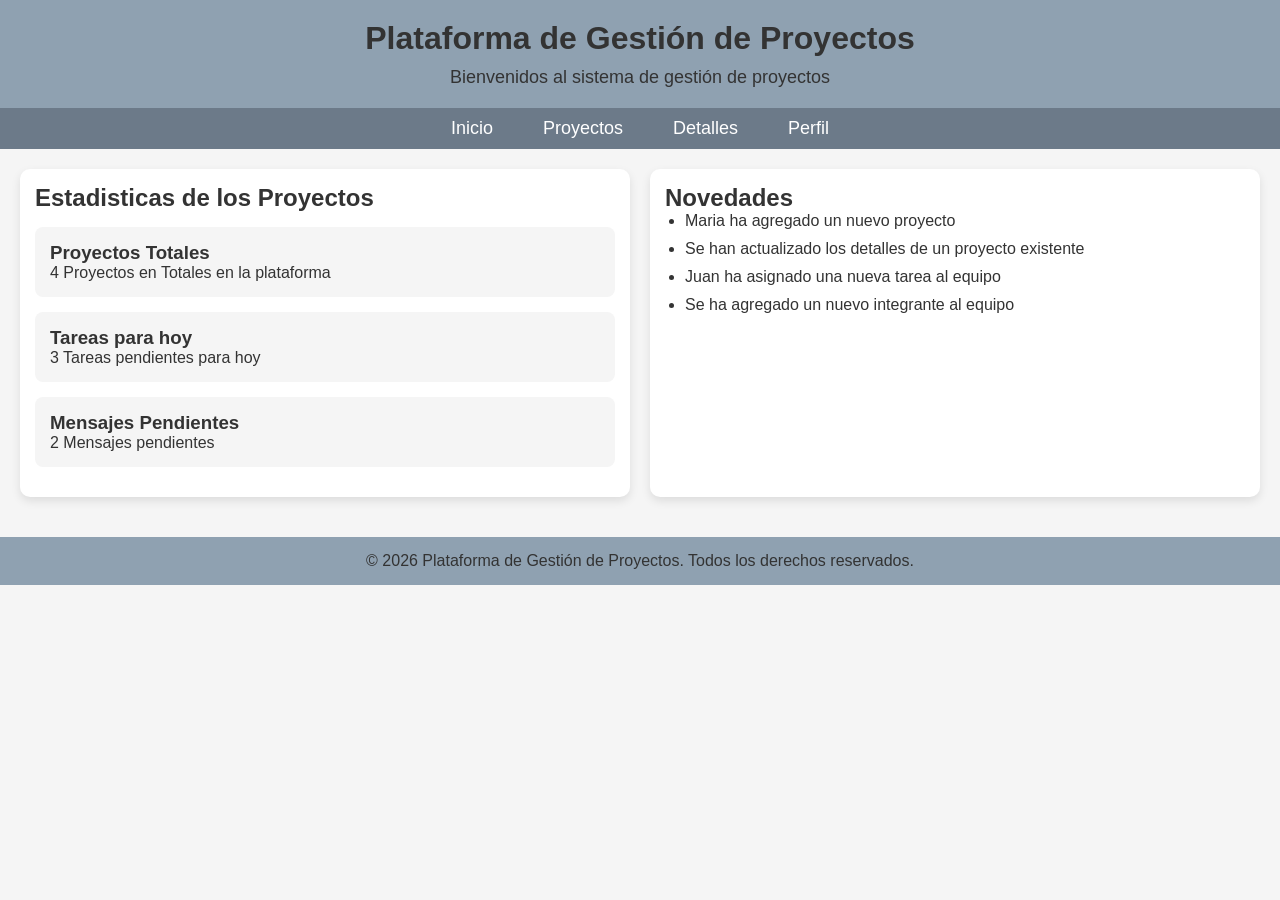
<file: index.html>
<!DOCTYPE html>
<html lang="es">
<head>
    <meta charset="UTF-8">
    <meta name="viewport" content="width=device-width, initial-scale=1.0">
    <link rel="stylesheet" href="css/index.css">
    <title>Document</title>
</head>
<body>
    <header>
        <h1 id="encabezado">Plataforma de Gestión de Proyectos</h1>
        <p>Bienvenidos al sistema de gestión de proyectos</p>
    </header>
    <nav>
        <ul class="menu">
            <li><a href="index.html">Inicio</a></li>
            <li><a href="proyectos.html">Proyectos</a></li>
            <li><a href="detalle.html">Detalles</a></li>
            <li><a href="perfil.html">Perfil</a></li>
        </ul>
    </nav>
    <main>
        <section class="estadisticas">
            <h2>Estadisticas de los Proyectos</h2>
            <article>
                <h3>Proyectos Totales</h3>
                <p>4 Proyectos en Totales en la plataforma</p>
            </article>
            <article>
                <h3>Tareas para hoy</h3>
                <p>3 Tareas pendientes para hoy</p>
            </article>
            <article>
                <h3>Mensajes Pendientes</h3>
                <p>2 Mensajes pendientes</p>
            </article>
        </section>
        <section class ="novedades">
            <h2>Novedades</h2>
            <ul>
                <li>Maria ha agregado un nuevo proyecto</li>
                <li>Se han actualizado los detalles de un proyecto existente</li>
                <li>Juan ha asignado una nueva tarea al equipo</li>
                <li>Se ha agregado un nuevo integrante al equipo</li>
            </ul>
        </section>
    </main>
    <footer>
        <p>&copy; 2026 Plataforma de Gestión de Proyectos. Todos los derechos reservados.</p>
    </footer>
</body>
</html>
</file>
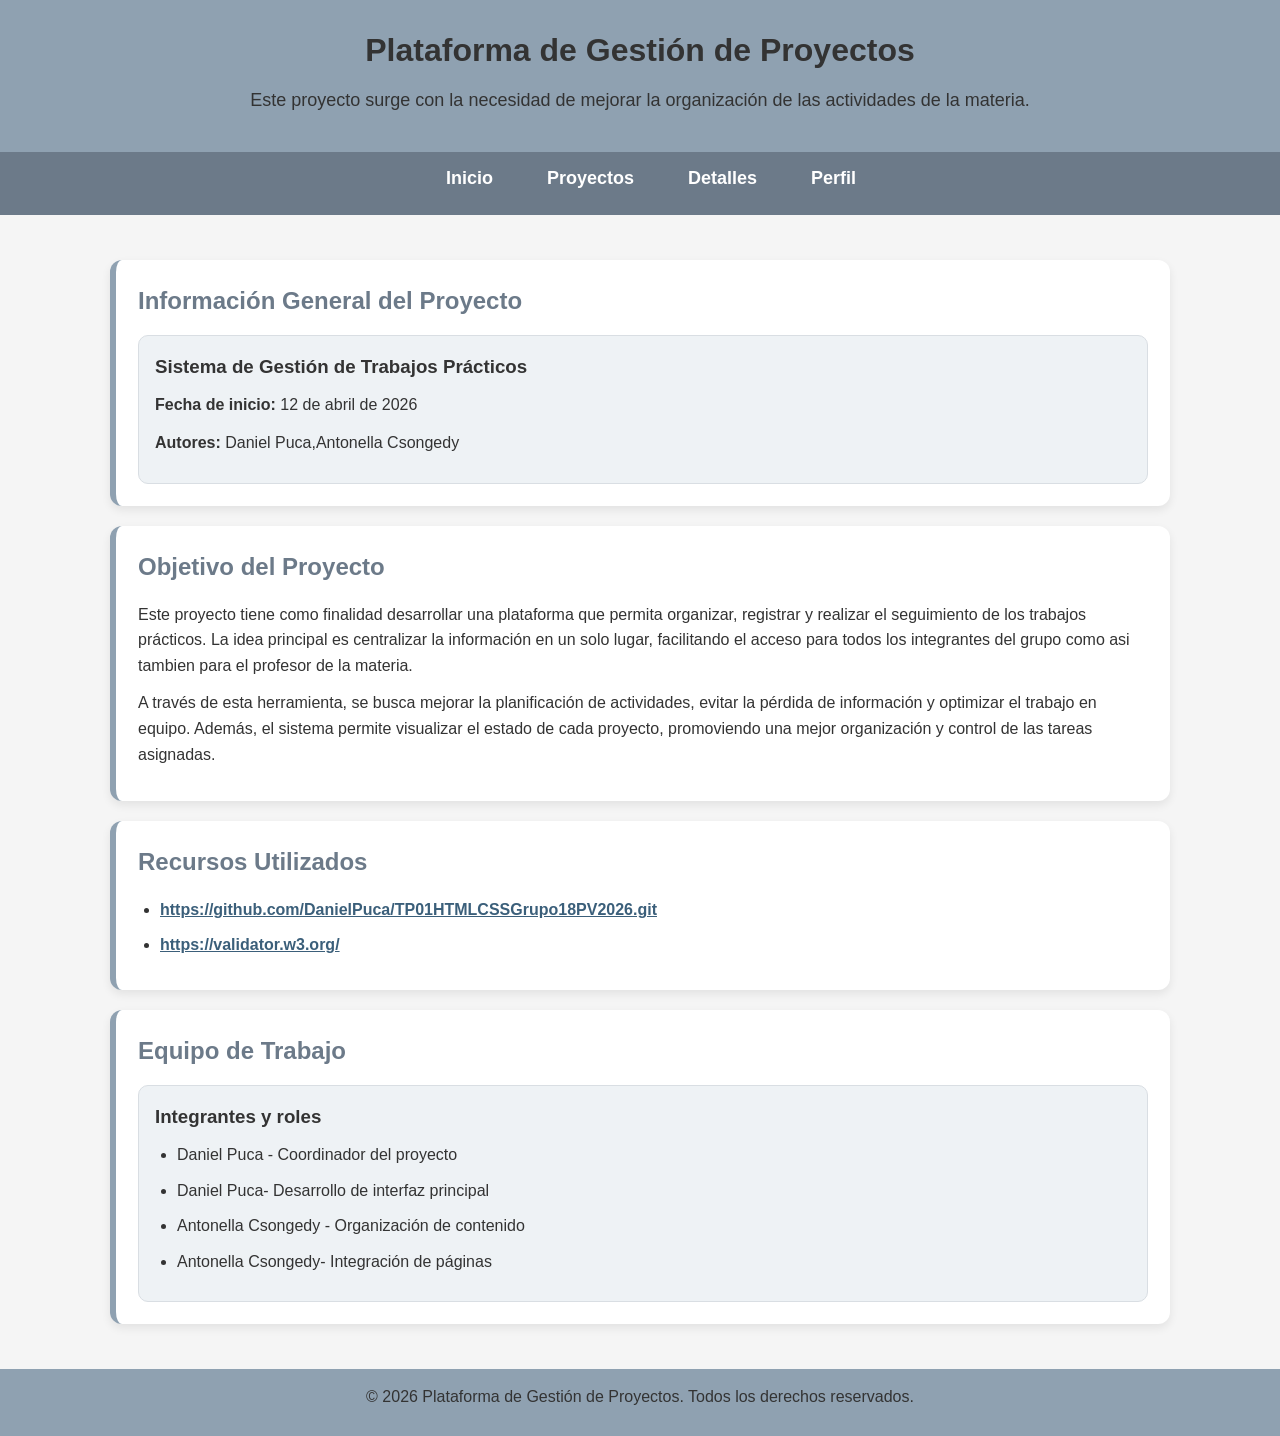
<file: detalle.html>
<!DOCTYPE html>
<html lang="en">
<head>
    <meta charset="UTF-8">
    <meta name="viewport" content="width=device-width, initial-scale=1.0">

    <title>Detalle del Proyecto</title>
    <link rel="stylesheet" href="./css/detalle.css">
</head>
<body>
    <header>
        <h1>Plataforma de Gestión de Proyectos</h1>
        <p>Este proyecto surge con la necesidad de mejorar la organización de las actividades de la materia.</p>
    </header>
     <nav>
        <ul>
            <li><a href="index.html">Inicio</a></li>
            <li><a href="proyectos.html">Proyectos</a></li>
            <li><a href="detalle.html">Detalles</a></li>
            <li><a href="perfil.html">Perfil</a></li>
        </ul>
    </nav>
    <main>
        <section>
            <h2>Información General del Proyecto</h2>
            <article>
                <h3>Sistema de Gestión de Trabajos Prácticos</h3>
                <p><strong>Fecha de inicio:</strong> 12 de abril de 2026</p>
                <p><strong>Autores:</strong> Daniel Puca,Antonella Csongedy</p>
            </article>
        </section>
        <section>
            <h2>Objetivo del Proyecto</h2>
              <p>
                Este proyecto tiene como finalidad desarrollar una plataforma que permita organizar,
                registrar y realizar el seguimiento de los trabajos prácticos. La idea principal es centralizar la información en un solo lugar, facilitando
                el acceso para todos los integrantes del grupo como asi tambien para el profesor de la materia.
            </p>

            <p>
                A través de esta herramienta, se busca mejorar la planificación de actividades,
                evitar la pérdida de información y optimizar el trabajo en equipo. Además, el sistema
                permite visualizar el estado de cada proyecto, promoviendo una mejor organización y
                control de las tareas asignadas.
            </p>
        </section>
        <section>
            <h2>Recursos Utilizados</h2>

            <ul>
                <li><a href="https://github.com/" target="_blank">https://github.com/DanielPuca/TP01HTMLCSSGrupo18PV2026.git</a></li>
                <li><a href="https://www.w3schools.com/" target="_blank">https://validator.w3.org/</a></li>
            </ul>
        </section>
        <section>
            <h2>Equipo de Trabajo</h2>

            <article>
                <h3>Integrantes y roles</h3>

                <ul>
                    <li>Daniel Puca - Coordinador del proyecto</li>
                    <li>Daniel Puca- Desarrollo de interfaz principal</li>
                    <li>Antonella Csongedy - Organización de contenido</li>
                    <li>Antonella Csongedy- Integración de páginas</li>
                    
                </ul>
            </article>
        </section>

    </main>

    <footer>
        <p>&copy; 2026 Plataforma de Gestión de Proyectos. Todos los derechos reservados.</p>
    </footer>

</body>
</html>
</file>
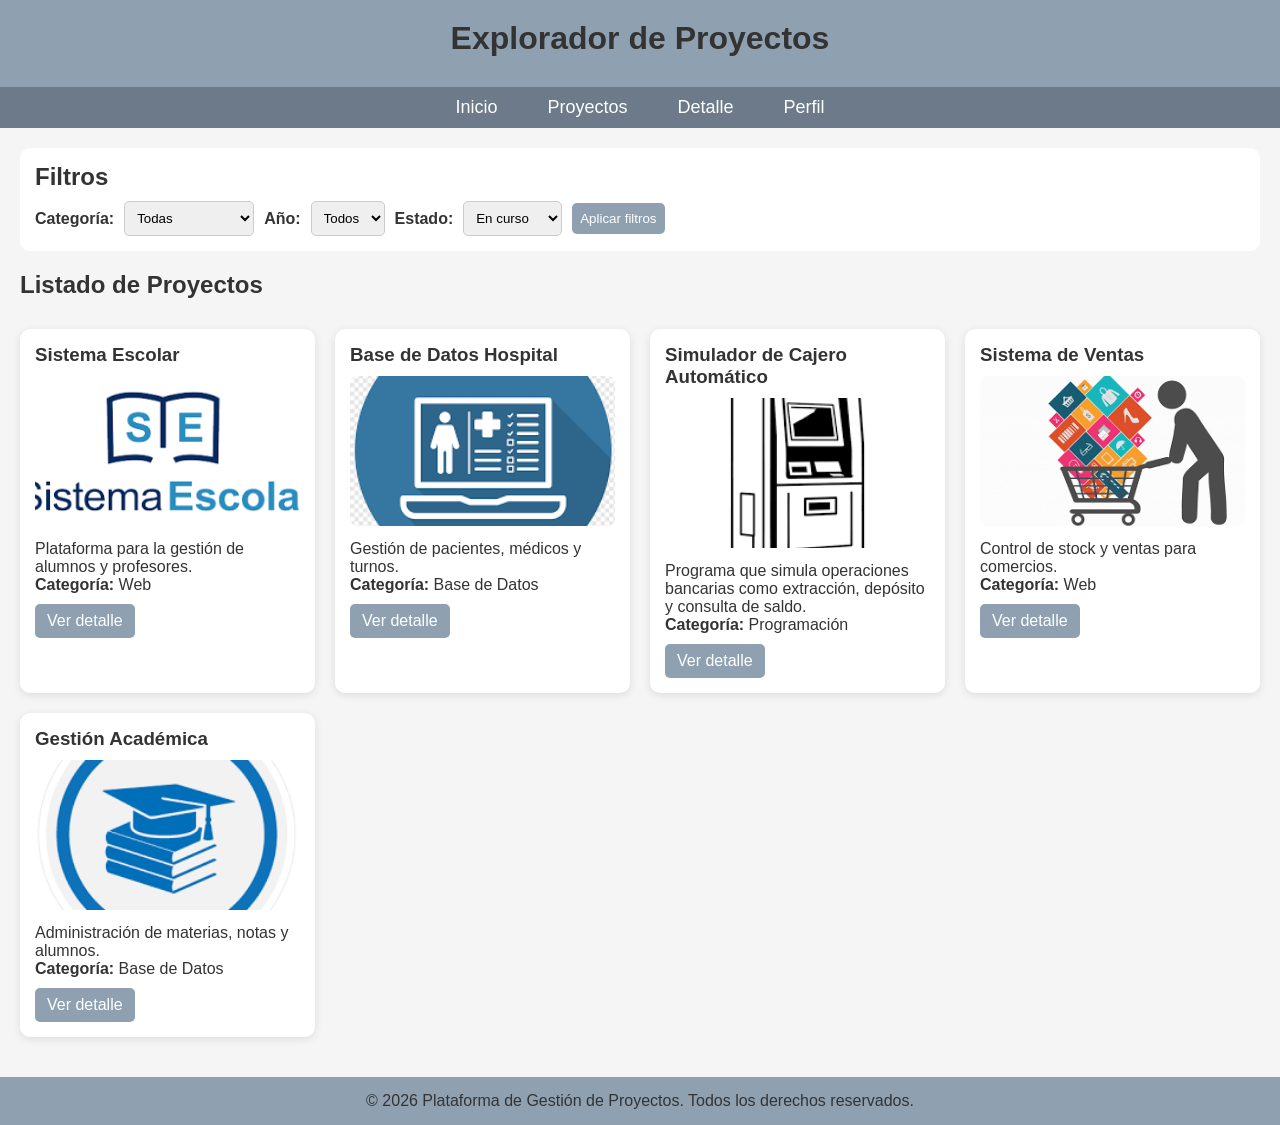
<file: proyectos.html>
<!DOCTYPE html>
<html lang="es">
<head>
    <meta charset="UTF-8">
    <meta name="viewport" content="width=device-width, initial-scale=1.0">
    <link rel="stylesheet" href="css/proyectos.css">
    <title>Proyectos</title>
</head>
<body>
    <header>
        <h1 id="encabezado">Explorador de Proyectos</h1>
    </header>

    <nav>
        <ul class="menu">
            <li><a href="index.html">Inicio</a></li>
            <li><a href="proyectos.html">Proyectos</a></li>
            <li><a href="detalle.html">Detalle</a></li>
            <li><a href="perfil.html">Perfil</a></li>
        </ul>
    </nav>

    <main>
        <aside class="filtros">
            <h2>Filtros</h2>
            <form>
                <label>Categoría:</label>
                <select>
                    <option>Todas</option>
                    <option>Desarrollo Web</option>
                    <option>Base de Datos</option>
                    <option>Programación</option>
                </select>

                <label>Año:</label>
                <select>
                    <option>Todos</option>
                    <option>2026</option>
                    <option>2025</option>
                    <option>2024</option>
                </select>

                <label>Estado:</label>
                <select>
                    <option>En curso</option>
                    <option>Finalizado</option>
                </select>

                <button>Aplicar filtros</button>
            </form>
        </aside>

        <section>
            <h2>Listado de Proyectos</h2>
            <article>
                <h3>Sistema Escolar</h3>
                <img src="img/Sistema Escolar.png" alt="Sistema Escolar">
                <p>Plataforma para la gestión de alumnos y profesores.</p>
                <p><strong>Categoría:</strong> Web</p>
                <a href="detallep1.html">Ver detalle</a>
            </article>

            <article>
                <h3>Base de Datos Hospital</h3>
                <img src="img/BD Hospital.png" alt="Base de Datos Hospital">
                <p>Gestión de pacientes, médicos y turnos.</p>
                <p><strong>Categoría:</strong> Base de Datos</p>
                <a href="detallep2.html">Ver detalle</a>
            </article>

            <article>
                <h3>Simulador de Cajero Automático</h3>
                <img src="img/Simulador CA.png" alt="Simulador de Cajero Automático">
                <p>Programa que simula operaciones bancarias como extracción, depósito y consulta de saldo.</p>
                <p><strong>Categoría:</strong> Programación</p>
                <a href="detallep3.html">Ver detalle</a>
            </article>
            <article>
                <h3>Sistema de Ventas</h3>
                <img src="img/Sistema de Ventas.png" alt="Sistema de Ventas">
                <p>Control de stock y ventas para comercios.</p>
                <p><strong>Categoría:</strong> Web</p>
                <a href="detallep4.html">Ver detalle</a>
            </article>

            <article>
                <h3>Gestión Académica</h3>
                <img src="img/Gestion Academica.png" alt="Gestión Académica">
                <p>Administración de materias, notas y alumnos.</p>
                <p><strong>Categoría:</strong> Base de Datos</p>
                <a href="detallep5.html">Ver detalle</a>
            </article>

        </section>

    </main>

    <footer>
        <p>&copy; 2026 Plataforma de Gestión de Proyectos. Todos los derechos reservados.</p>
    </footer>
</body>
</html>
</file>
<file: css/index.css>
:root {
    --color-fondo: #F5F5F5;
    --color-principal: #8fa1b1;
    --color-section: #ffffff;
    --color-menu: #6c7a89;
    --color-texto: #333;
}
* {
    margin: 0;
    padding: 0;
    box-sizing: border-box;
}
body {
    font-family: Arial, Helvetica, sans-serif;
    background-color: var(--color-fondo);
    color: var(--color-texto);
}
header {
    background-color: var(--color-principal);
    text-align: center;
    padding: 20px;
}
#encabezado {
    margin-bottom: 10px;
}
header p {
    font-size: 18px;
}
nav {
    background-color: var(--color-menu);
    padding: 10px;
}
.menu {
    display: flex;
    justify-content: center;
    gap: 30px;
    list-style: none;
}
.menu li a {
    color: white;
    text-decoration: none;
    font-size: 18px;
    padding: 5px 10px;  
    transition: 0.3s;
}
.menu li a:hover {
    background-color: white;
    color: var(--color-menu);
    border-radius: 5px;
}
main {
    display: flex;
    gap: 20px;
    padding: 20px;
}
.estadisticas,.novedades {
    flex: 1;
    background-color: var(--color-section);
    padding: 15px;
    border-radius: 10px;
    box-shadow: 0px 4px 10px rgba(0,0,0,0.1);
}
article {
    background-color: var(--color-fondo);
    margin: 15px 0;
    padding: 15px;
    border-radius: 8px;
    transition: transform 0.2s, box-shadow 0.2s;
}
article:hover {
    transform: translateY(-5px);
    box-shadow: 0px 5px 15px rgba(0,0,0,0.2);
}
.novedades ul {
    padding-left: 20px;
}
.novedades li {
    margin-bottom: 10px;
}
footer {
    background-color: var(--color-principal);
    text-align: center;
    padding: 15px;
    margin-top: 20px;
}
</file>
<file: css/detalle.css>
:root {
    --color-fondo: #F5F5F5;
    --color-principal: #8fa1b1;
    --color-section: #ffffff;
    --color-menu: #6c7a89;
    --color-texto: #333;
    --color-borde: #d9dee3;
    --color-resaltado: #eef2f5;
}

* {
    margin: 0;
    padding: 0;
    box-sizing: border-box;
}

body {
    font-family: Arial, Helvetica, sans-serif;
    background-color: var(--color-fondo);
    color: var(--color-texto);
    line-height: 1.6;
}

header {
    background-color: var(--color-principal);
    text-align: center;
    padding: 25px;
}

header h1 {
    margin-bottom: 10px;
}

header p {
    font-size: 18px;
}

nav {
    background-color: var(--color-menu);
    padding: 12px;
}

nav ul {
    list-style: none;
    display: flex;
    justify-content: center;
    gap: 30px;
    flex-wrap: wrap;
}

nav ul li a {
    color: white;
    text-decoration: none;
    font-size: 18px;
    padding: 6px 12px;
    transition: 0.3s;
}

nav ul li a:hover {
    background-color: white;
    color: var(--color-menu);
    border-radius: 5px;
}

main {
    max-width: 1100px;
    margin: 25px auto;
    padding: 20px;
    display: grid;
    gap: 20px;
}

section {
    background-color: var(--color-section);
    padding: 22px;
    border-radius: 12px;
    border-left: 6px solid var(--color-principal);
    box-shadow: 0 4px 10px rgba(0,0,0,0.08);
}

section h2 {
    margin-bottom: 15px;
    color: var(--color-menu);
}

article {
    background-color: var(--color-resaltado);
    margin-top: 15px;
    padding: 16px;
    border-radius: 10px;
    border: 1px solid var(--color-borde);
}

article h3 {
    margin-bottom: 10px;
}

p {
    margin-bottom: 12px;
}

ul {
    padding-left: 22px;
}

li {
    margin-bottom: 10px;
}

a {
    color: #3b5f7a;
    font-weight: bold;
}

a:hover {
    color: var(--color-menu);
}

footer {
    background-color: var(--color-principal);
    text-align: center;
    padding: 15px;
    margin-top: 20px;
}
</file>
<file: css/proyectos.css>
:root {
    --color-fondo: #F5F5F5;
    --color-principal: #8fa1b1;
    --color-section: #ffffff;
    --color-menu: #6c7a89;
    --color-texto: #333;
}
* {
    margin: 0;
    padding: 0;
    box-sizing: border-box;
}
body {
    font-family: Arial, Helvetica, sans-serif;
    background-color: var(--color-fondo);
    color: var(--color-texto);
}
header {
    background-color: var(--color-principal);
    text-align: center;
    padding: 20px;
}
#encabezado {
    margin-bottom: 10px;
}
nav {
    background-color: var(--color-menu);
    padding: 10px;
}
.menu {
    display: flex;
    justify-content: center;
    gap: 30px;
    list-style: none;
}
.menu li a {
    color: white;
    text-decoration: none;
    font-size: 18px;
    padding: 5px 10px;  
    transition: 0.3s;
}
.menu li a:hover {
    background-color: white;
    color: var(--color-menu);
    border-radius: 5px
}
main {
    display: flex;
    flex-direction: column;
    gap: 20px;
    padding: 20px;
}
.filtros {
    background-color: var(--color-section);
    padding: 15px;
    border-radius: 10px;
}

.filtros h2 {
    margin-bottom: 10px;
}

.filtros form {
    display: flex;
    flex-wrap: wrap;
    gap: 10px;
    align-items: center;
}
.filtros label {
    font-weight: bold;
}
.filtros select,.filtros button {
    padding: 8px;
    border-radius: 5px;
    border: 1px solid #ccc;
}

.filtros button {
    background-color: var(--color-principal);
    color: white;
    border: none;
    cursor: pointer;
    transition: 0.3s;
}

.filtros button:hover {
    background-color: var(--color-menu);
}
section {
    display: grid;
    grid-template-columns: repeat(auto-fit, minmax(250px, 1fr));
    gap: 20px;
}
section h2 {
    grid-column: 1 / -1;
    margin-bottom: 10px;
}
article {
    background-color: var(--color-section);
    padding: 15px;
    border-radius: 10px;
    box-shadow: 0 2px 8px rgba(0,0,0,0.1);
    transition: 0.3s;
}

article:hover {
    transform: translateY(-5px);
}
article img {
    width: 100%;
    height: 150px;
    object-fit: cover;
    border-radius: 8px;
    margin: 10px 0;
}
article a {
    display: inline-block;
    margin-top: 10px;
    padding: 8px 12px;
    background-color: var(--color-principal);
    color: white;
    text-decoration: none;
    border-radius: 5px;
    transition: 0.3s;
}

article a:hover {
    background-color: var(--color-menu);
}
footer {
    background-color: var(--color-principal);
    text-align: center;
    padding: 15px;
    margin-top: 20px;
}
</file>
